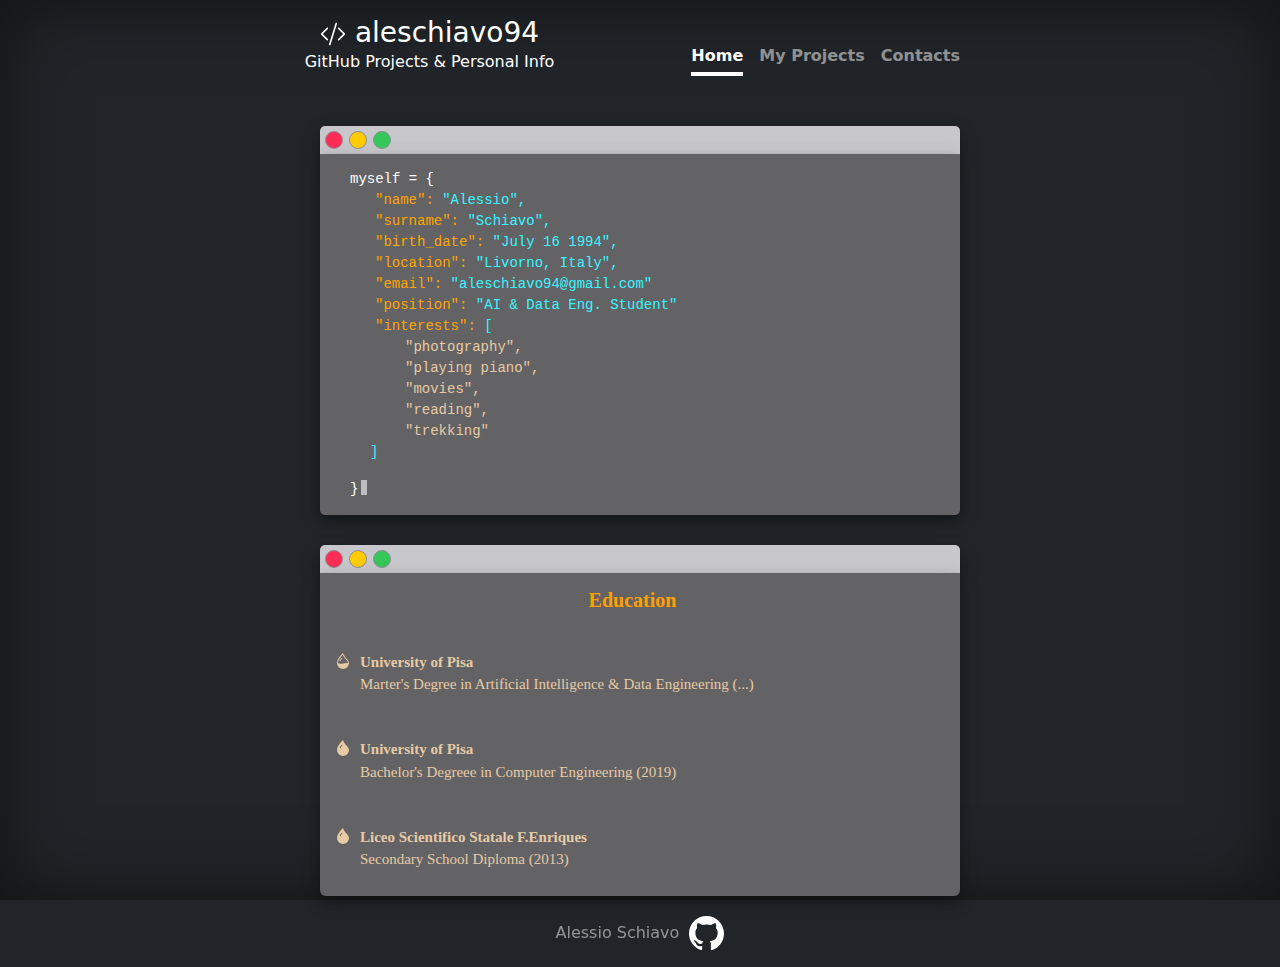
<file: index.html>
<!doctype html>
<html lang="en" class="h-100">
  <head>
    <meta charset="utf-8">
    <meta name="viewport" content="width=device-width, initial-scale=1">
    <meta name="description" content="">
    <meta name="author" content="Alessio Schiavo">
    <meta name="generator" content="Hugo 0.83.1">
    <title>Alessio Schiavo</title>

    <link rel="canonical" href="https://getbootstrap.com/docs/5.0/examples/cover/">

    

    <!-- Bootstrap core CSS -->
<link href="bootstrap.min.css" rel="stylesheet">

    <style>
      .bd-placeholder-img {
        font-size: 1.125rem;
        text-anchor: middle;
        -webkit-user-select: none;
        -moz-user-select: none;
        user-select: none;
      }

      @media (min-width: 768px) {
        .bd-placeholder-img-lg {
          font-size: 3.5rem;
        }
      }
    </style>

    
    <!-- Custom styles for this template -->
    <link href="cover.css" rel="stylesheet">
  </head>
  <body class="d-flex h-100 text-center text-white bg-dark">
    
<div class="cover-container d-flex w-100 h-100 p-3 mx-auto flex-column">
  <header class="mb-auto">
    <div>
      <h3 class="float-md-start mb-0"> 
        <svg xmlns="http://www.w3.org/2000/svg" width="26" height="26" fill="currentColor" class="bi bi-code-slash" viewBox="0 0 16 16">
          <path d="M10.478 1.647a.5.5 0 1 0-.956-.294l-4 13a.5.5 0 0 0 .956.294l4-13zM4.854 4.146a.5.5 0 0 1 0 .708L1.707 8l3.147 3.146a.5.5 0 0 1-.708.708l-3.5-3.5a.5.5 0 0 1 0-.708l3.5-3.5a.5.5 0 0 1 .708 0zm6.292 0a.5.5 0 0 0 0 .708L14.293 8l-3.147 3.146a.5.5 0 0 0 .708.708l3.5-3.5a.5.5 0 0 0 0-.708l-3.5-3.5a.5.5 0 0 0-.708 0z"/>
        </svg>
        aleschiavo94
      </h3>
      <h7 id = "belowNavInfo"> GitHub Projects & Personal Info</h7>
      <nav class="nav nav-masthead justify-content-center float-md-end">
        <a class="nav-link active" aria-current="page" href="#">Home</a>
        <a class="nav-link" href="projects.html">My Projects</a>
        <a class="nav-link" href="contacts.html">Contacts</a>
      </nav>
    </div>
  </header>

  <div>
    <div class="d-flex flex-row" id = "window-header">
      <div class="p-2" id = "window-header-red"></div>
      <div class="p-2" id = "window-header-yellow"></div>
      <div class="p-2" id = "window-header-green"></div>
    </div>
    <div id = "aboutme"> 
      <p id = "aboutme-first-par"> myself = { </p>
      <p class = "aboutme-par"><span class = "aboutme-span-key">"name":</span><span class = "aboutme-span-value"> "Alessio",</span></p>
      <p class = "aboutme-par"><span class = "aboutme-span-key">"surname":</span> <span class = "aboutme-span-value"> "Schiavo",</span></p>         
      <p class = "aboutme-par"><span class = "aboutme-span-key">"birth_date":</span><span class = "aboutme-span-value"> "July 16 1994",</span> </p>
      <p class = "aboutme-par"><span class = "aboutme-span-key">"location":</span><span class = "aboutme-span-value"> "Livorno, Italy",</span> </p>            
      <p class = "aboutme-par"><span class = "aboutme-span-key">"email":</span><span class = "aboutme-span-value"> "aleschiavo94@gmail.com"</span></p> 
      <p class = "aboutme-par"><span class = "aboutme-span-key">"position":</span><span class = "aboutme-span-value"> "AI & Data Eng. Student"</span></p> 
      <p class = "aboutme-par"><span class = "aboutme-span-key">"interests":</span><span class = "aboutme-span-value"> [</span></p> 
      <p class = "aboutme-par-interests">"photography",</p>
      <p class = "aboutme-par-interests">"playing piano",</p>
      <p class = "aboutme-par-interests">"movies",</p>
      <p class = "aboutme-par-interests">"reading",</p>
      <p class = "aboutme-par-interests">"trekking"</p>
      <p id = "aboutme-par-interests-last">]</p>
      
      <p id = aboutme-last-par>}<span class="blink" id="console_cursor"></span></p>
      
    </div>
  </div>

  <div class="d-flex flex-row" id = "window-header">
    <div class="p-2" id = "window-header-red"></div>
    <div class="p-2" id = "window-header-yellow"></div>
    <div class="p-2" id = "window-header-green"></div>
  </div>
  <div id = "education-wrapper" >
    <div id = "education">
        <h3 class = "section-title"> Education </h3>
        <ul class="list-group">
            <li class="list-item">
              <svg id = "half-full-drop" xmlns="http://www.w3.org/2000/svg" width="16" height="16" fill="currentColor" class="bi bi-droplet-half" viewBox="0 0 16 16">
                <path fill-rule="evenodd" d="M7.21.8C7.69.295 8 0 8 0c.109.363.234.708.371 1.038.812 1.946 2.073 3.35 3.197 4.6C12.878 7.096 14 8.345 14 10a6 6 0 0 1-12 0C2 6.668 5.58 2.517 7.21.8zm.413 1.021A31.25 31.25 0 0 0 5.794 3.99c-.726.95-1.436 2.008-1.96 3.07C3.304 8.133 3 9.138 3 10c0 0 2.5 1.5 5 .5s5-.5 5-.5c0-1.201-.796-2.157-2.181-3.7l-.03-.032C9.75 5.11 8.5 3.72 7.623 1.82z"/>
                <path fill-rule="evenodd" d="M4.553 7.776c.82-1.641 1.717-2.753 2.093-3.13l.708.708c-.29.29-1.128 1.311-1.907 2.87l-.894-.448z"/>
              </svg>
                <p class = "list-item-title">

                    University of Pisa</p>
                <p class = "list-item-subtitle">Marter's Degree in Artificial Intelligence & Data Engineering (...) </p>
            </li>
            <li class="list-item">
              <svg id = "full-drop" xmlns="http://www.w3.org/2000/svg" width="16" height="16" fill="currentColor" class="bi bi-droplet-fill" viewBox="0 0 16 16">
                <path fill-rule="evenodd" d="M8 16a6 6 0 0 0 6-6c0-1.655-1.122-2.904-2.432-4.362C10.254 4.176 8.75 2.503 8 0c0 0-6 5.686-6 10a6 6 0 0 0 6 6zM6.646 4.646c-.376.377-1.272 1.489-2.093 3.13l.894.448c.78-1.559 1.616-2.58 1.907-2.87l-.708-.708z"/>
            </svg>
                <p class = "list-item-title">
                    University of Pisa</p>
                <p class = "list-item-subtitle">Bachelor's Degreee in Computer Engineering (2019) </p>
            </li>
            <li class="list-item">
              <svg id = "full-drop" xmlns="http://www.w3.org/2000/svg" width="16" height="16" fill="currentColor" class="bi bi-droplet-fill" viewBox="0 0 16 16">
                <path fill-rule="evenodd" d="M8 16a6 6 0 0 0 6-6c0-1.655-1.122-2.904-2.432-4.362C10.254 4.176 8.75 2.503 8 0c0 0-6 5.686-6 10a6 6 0 0 0 6 6zM6.646 4.646c-.376.377-1.272 1.489-2.093 3.13l.894.448c.78-1.559 1.616-2.58 1.907-2.87l-.708-.708z"/>
              </svg>
                <p class = "list-item-title">
                    Liceo Scientifico Statale F.Enriques
                </p>
                <p class = "list-item-subtitle">Secondary School Diploma (2013)</p>
            </li>
        </ul>

        <h3 class = "section-title"> Licenses & Certifications </h3>
        <ul class="list-group">
          <li class="list-item">
            <svg id = "full-drop" xmlns="http://www.w3.org/2000/svg" width="16" height="16" fill="currentColor" class="bi bi-droplet-fill" viewBox="0 0 16 16">
              <path fill-rule="evenodd" d="M8 16a6 6 0 0 0 6-6c0-1.655-1.122-2.904-2.432-4.362C10.254 4.176 8.75 2.503 8 0c0 0-6 5.686-6 10a6 6 0 0 0 6 6zM6.646 4.646c-.376.377-1.272 1.489-2.093 3.13l.894.448c.78-1.559 1.616-2.58 1.907-2.87l-.708-.708z"/>
            </svg>
            <p class = "list-item-title">
                  Cambridge Assessment English </p>
            <p class = "list-item-subtitle">Certified in Advanced English CEFR C1 Level</p>
            <p class = "list-item-subtitle">(Awarded grade B with 194/210 score)</p>
            <p class = "list-item-subtitle">Issued October 2019</p>
        </li>
        <li class="list-item">
          <svg id = "full-drop" xmlns="http://www.w3.org/2000/svg" width="16" height="16" fill="currentColor" class="bi bi-droplet-fill" viewBox="0 0 16 16">
            <path fill-rule="evenodd" d="M8 16a6 6 0 0 0 6-6c0-1.655-1.122-2.904-2.432-4.362C10.254 4.176 8.75 2.503 8 0c0 0-6 5.686-6 10a6 6 0 0 0 6 6zM6.646 4.646c-.376.377-1.272 1.489-2.093 3.13l.894.448c.78-1.559 1.616-2.58 1.907-2.87l-.708-.708z"/>
         </svg>
            <p class = "list-item-title">
                AICA</p>
            <p class = "list-item-subtitle">European Computer Driving License (2012) </p>
        </li>
        </ul>

        <h3 class = "section-title"> Pubblications </h3>
        <ul class="list-group">
          <li class="list-item">
            <svg id = "full-drop" xmlns="http://www.w3.org/2000/svg" width="16" height="16" fill="currentColor" class="bi bi-droplet-fill" viewBox="0 0 16 16">
              <path fill-rule="evenodd" d="M8 16a6 6 0 0 0 6-6c0-1.655-1.122-2.904-2.432-4.362C10.254 4.176 8.75 2.503 8 0c0 0-6 5.686-6 10a6 6 0 0 0 6 6zM6.646 4.646c-.376.377-1.272 1.489-2.093 3.13l.894.448c.78-1.559 1.616-2.58 1.907-2.87l-.708-.708z"/>
            </svg>
            <a id = "pubblication-anchor" href="https://arxiv.org/abs/2105.01147" target="_blank">
                <p class = "list-item-title">
                    arXiv:2105.01147</p>
            </a>
            <p class = "list-item-subtitle">A.Schiavo, F.Minutella, M.Daole, M.Gomèz Gomèz</p>
            <p class = "list-item-subtitle">“Sketches image analysis: Web image search engine using LSH index and</p>
            <p class = "list-item-subtitle"> DNN InceptionV3”</p>
            <p class = "list-item-subtitle"> May 2021</p>
        </li>
        </ul>

        <h3 class = "section-title"> About me </h3>
        <ul class="list-group">
          <li class="list-item">
            <svg id = "full-drop" xmlns="http://www.w3.org/2000/svg" width="16" height="16" fill="currentColor" class="bi bi-droplet-fill" viewBox="0 0 16 16">
              <path fill-rule="evenodd" d="M8 16a6 6 0 0 0 6-6c0-1.655-1.122-2.904-2.432-4.362C10.254 4.176 8.75 2.503 8 0c0 0-6 5.686-6 10a6 6 0 0 0 6 6zM6.646 4.646c-.376.377-1.272 1.489-2.093 3.13l.894.448c.78-1.559 1.616-2.58 1.907-2.87l-.708-.708z"/>
           </svg>
            <a id = "pubblication-anchor" href="https://arxiv.org/abs/2105.01147" target="_blank">
                <p class = "list-item-title">
                I'm curious and enthusiastic about AI algorithms. 
                <p class = "list-item-subtitle">Currently I am particularly fashinated by Computer Vision applications as </p>
                <p class = "list-item-subtitle">I believe this technology is a major enabler for improving daily life conditions</p>
                <p class = "list-item-subtitle">in several fields such as medicine, self-driving-cars, security, </p>
                <p class = "list-item-subtitle"> NLP and many others. </p>
            </a>
        </li>
        </ul>
    </div>
  </div>

  <footer class="mt-auto text-white-50">
    <p>Alessio Schiavo 
      <a id = "github-icon" href="https://github.com/aleschiavo94" target="_blank" class="text-white">
          <svg xmlns="http://www.w3.org/2000/svg" width="35" height="35" fill="currentColor" class="bi bi-github" viewBox="0 0 16 16">
              <path d="M8 0C3.58 0 0 3.58 0 8c0 3.54 2.29 6.53 5.47 7.59.4.07.55-.17.55-.38 0-.19-.01-.82-.01-1.49-2.01.37-2.53-.49-2.69-.94-.09-.23-.48-.94-.82-1.13-.28-.15-.68-.52-.01-.53.63-.01 1.08.58 1.23.82.72 1.21 1.87.87 2.33.66.07-.52.28-.87.51-1.07-1.78-.2-3.64-.89-3.64-3.95 0-.87.31-1.59.82-2.15-.08-.2-.36-1.02.08-2.12 0 0 .67-.21 2.2.82.64-.18 1.32-.27 2-.27.68 0 1.36.09 2 .27 1.53-1.04 2.2-.82 2.2-.82.44 1.1.16 1.92.08 2.12.51.56.82 1.27.82 2.15 0 3.07-1.87 3.75-3.65 3.95.29.25.54.73.54 1.48 0 1.07-.01 1.93-.01 2.2 0 .21.15.46.55.38A8.012 8.012 0 0 0 16 8c0-4.42-3.58-8-8-8z"/>
          </svg>
      </a>
      <a href="https://twitter.com/mdo" class="text-white"></a>
  </p>
  </footer>
</div>


    
  </body>
</html>
</file>
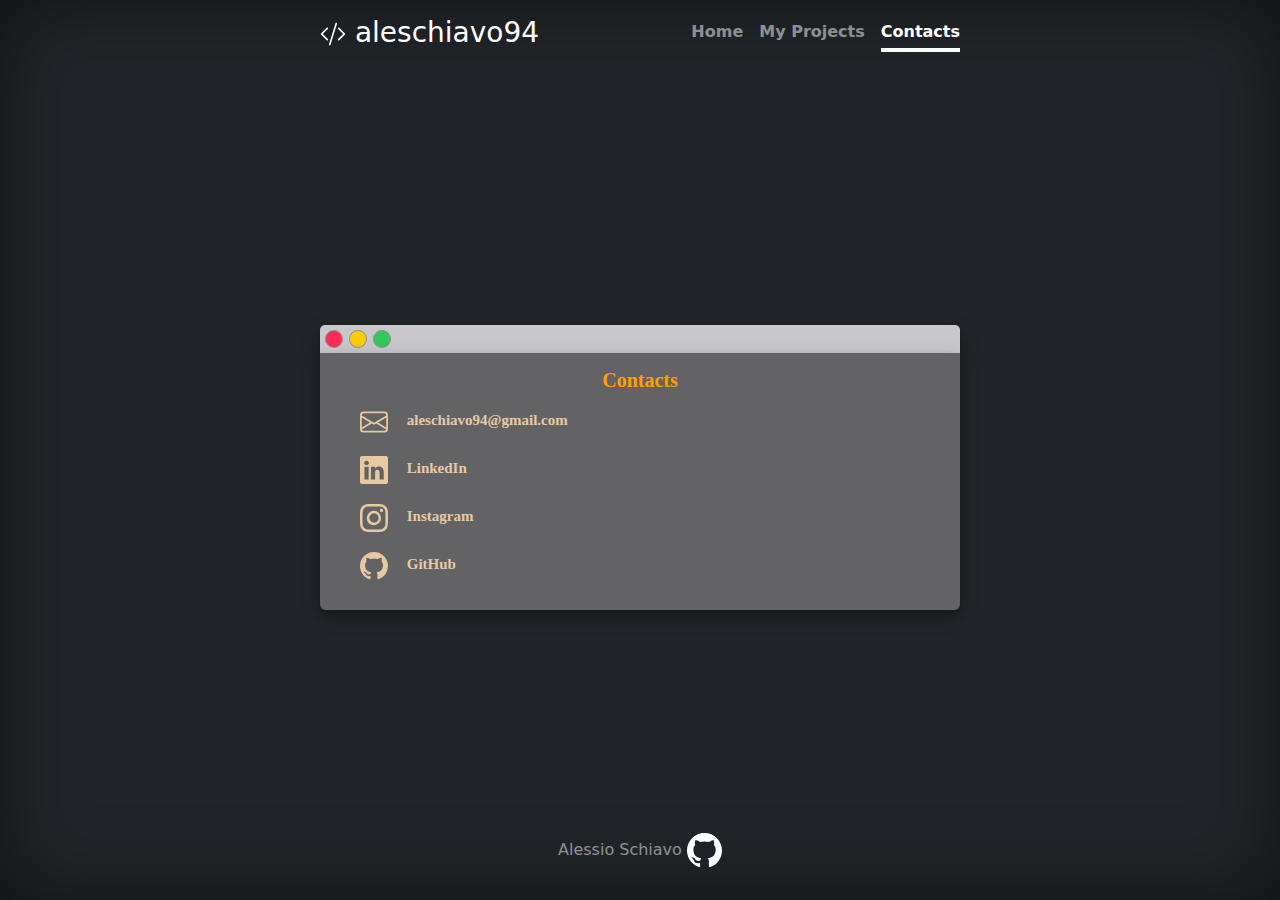
<file: contacts.html>
<!doctype html>
<html lang="en" class="h-100">
  <head>
    <meta charset="utf-8">
    <meta name="viewport" content="width=device-width, initial-scale=1">
    <meta name="description" content="">
    <meta name="author" content="Alessio Schiavo">
    <meta name="generator" content="Hugo 0.83.1">
    <title>Alessio Schiavo</title>
    <link rel="canonical" href="https://getbootstrap.com/docs/5.0/examples/cover/">

    

    <!-- Bootstrap core CSS -->
<link href="bootstrap.min.css" rel="stylesheet">

    <style>
      .bd-placeholder-img {
        font-size: 1.125rem;
        text-anchor: middle;
        -webkit-user-select: none;
        -moz-user-select: none;
        user-select: none;
      }

      @media (min-width: 768px) {
        .bd-placeholder-img-lg {
          font-size: 3.5rem;
        }
      }
    </style>

    
    <!-- Custom styles for this template -->
    <link href="contacts.css" rel="stylesheet">
  </head>
  <body class="d-flex h-100 text-center text-white bg-dark">
    
<div class="cover-container d-flex w-100 h-100 p-3 mx-auto flex-column">
  <header class="mb-auto">
    <div>
      <h3 class="float-md-start mb-0"> 
        <svg xmlns="http://www.w3.org/2000/svg" width="26" height="26" fill="currentColor" class="bi bi-code-slash" viewBox="0 0 16 16">
          <path d="M10.478 1.647a.5.5 0 1 0-.956-.294l-4 13a.5.5 0 0 0 .956.294l4-13zM4.854 4.146a.5.5 0 0 1 0 .708L1.707 8l3.147 3.146a.5.5 0 0 1-.708.708l-3.5-3.5a.5.5 0 0 1 0-.708l3.5-3.5a.5.5 0 0 1 .708 0zm6.292 0a.5.5 0 0 0 0 .708L14.293 8l-3.147 3.146a.5.5 0 0 0 .708.708l3.5-3.5a.5.5 0 0 0 0-.708l-3.5-3.5a.5.5 0 0 0-.708 0z"/>
        </svg>
        aleschiavo94
      </h3>
      <nav class="nav nav-masthead justify-content-center float-md-end">
        <a class="nav-link" href="index.html">Home</a>
        <a class="nav-link"  href="projects.html">My Projects</a>
        <a class="nav-link active" aria-current="page" href="#">Contacts</a>
      </nav>
    </div>
  </header>

  <div class="d-flex flex-row" id = "window-header">
    <div class="p-2" id = "window-header-red"></div>
    <div class="p-2" id = "window-header-yellow"></div>
    <div class="p-2" id = "window-header-green"></div>
  </div>
  <div id = "contacts-wrapper" >
    <div id = "contacts">
        <h3 class = "section-title"> Contacts </h3>
        <ul class="list-group">
          <li class="list-item">
              <a class = "contacts-icon" href="#" target="_blank">
                  <p class = "list-item-title">
                    <svg class = "svg-icon" xmlns="http://www.w3.org/2000/svg" width="28" height="28" fill="currentColor" class="bi bi-envelope" viewBox="0 0 16 16">
                      <path d="M0 4a2 2 0 0 1 2-2h12a2 2 0 0 1 2 2v8a2 2 0 0 1-2 2H2a2 2 0 0 1-2-2V4zm2-1a1 1 0 0 0-1 1v.217l7 4.2 7-4.2V4a1 1 0 0 0-1-1H2zm13 2.383-4.758 2.855L15 11.114v-5.73zm-.034 6.878L9.271 8.82 8 9.583 6.728 8.82l-5.694 3.44A1 1 0 0 0 2 13h12a1 1 0 0 0 .966-.739zM1 11.114l4.758-2.876L1 5.383v5.73z"/>
                    </svg>
                      aleschiavo94@gmail.com</p>
              </a>
          </li>
          <li class="list-item">
            <a class = "contacts-icon" href="https://www.linkedin.com/in/alessio-schiavo-146558211/" target="_blank">
                <p class = "list-item-title">
                  <svg class = "svg-icon" xmlns="http://www.w3.org/2000/svg" width="28" height="28" fill="currentColor" class="bi bi-linkedin" viewBox="0 0 16 16">
                    <path d="M0 1.146C0 .513.526 0 1.175 0h13.65C15.474 0 16 .513 16 1.146v13.708c0 .633-.526 1.146-1.175 1.146H1.175C.526 16 0 15.487 0 14.854V1.146zm4.943 12.248V6.169H2.542v7.225h2.401zm-1.2-8.212c.837 0 1.358-.554 1.358-1.248-.015-.709-.52-1.248-1.342-1.248-.822 0-1.359.54-1.359 1.248 0 .694.521 1.248 1.327 1.248h.016zm4.908 8.212V9.359c0-.216.016-.432.08-.586.173-.431.568-.878 1.232-.878.869 0 1.216.662 1.216 1.634v3.865h2.401V9.25c0-2.22-1.184-3.252-2.764-3.252-1.274 0-1.845.7-2.165 1.193v.025h-.016a5.54 5.54 0 0 1 .016-.025V6.169h-2.4c.03.678 0 7.225 0 7.225h2.4z"/>
                  </svg>
                    LinkedIn</p>
            </a>
          </li>
          <li class="list-item">
            <a class = "contacts-icon" href="https://www.instagram.com/aleschiavo94/" target="_blank">
                <p class = "list-item-title">
                  <svg class = "svg-icon" xmlns="http://www.w3.org/2000/svg" width="28" height="28" fill="currentColor" class="bi bi-instagram" viewBox="0 0 16 16">
                    <path d="M8 0C5.829 0 5.556.01 4.703.048 3.85.088 3.269.222 2.76.42a3.917 3.917 0 0 0-1.417.923A3.927 3.927 0 0 0 .42 2.76C.222 3.268.087 3.85.048 4.7.01 5.555 0 5.827 0 8.001c0 2.172.01 2.444.048 3.297.04.852.174 1.433.372 1.942.205.526.478.972.923 1.417.444.445.89.719 1.416.923.51.198 1.09.333 1.942.372C5.555 15.99 5.827 16 8 16s2.444-.01 3.298-.048c.851-.04 1.434-.174 1.943-.372a3.916 3.916 0 0 0 1.416-.923c.445-.445.718-.891.923-1.417.197-.509.332-1.09.372-1.942C15.99 10.445 16 10.173 16 8s-.01-2.445-.048-3.299c-.04-.851-.175-1.433-.372-1.941a3.926 3.926 0 0 0-.923-1.417A3.911 3.911 0 0 0 13.24.42c-.51-.198-1.092-.333-1.943-.372C10.443.01 10.172 0 7.998 0h.003zm-.717 1.442h.718c2.136 0 2.389.007 3.232.046.78.035 1.204.166 1.486.275.373.145.64.319.92.599.28.28.453.546.598.92.11.281.24.705.275 1.485.039.843.047 1.096.047 3.231s-.008 2.389-.047 3.232c-.035.78-.166 1.203-.275 1.485a2.47 2.47 0 0 1-.599.919c-.28.28-.546.453-.92.598-.28.11-.704.24-1.485.276-.843.038-1.096.047-3.232.047s-2.39-.009-3.233-.047c-.78-.036-1.203-.166-1.485-.276a2.478 2.478 0 0 1-.92-.598 2.48 2.48 0 0 1-.6-.92c-.109-.281-.24-.705-.275-1.485-.038-.843-.046-1.096-.046-3.233 0-2.136.008-2.388.046-3.231.036-.78.166-1.204.276-1.486.145-.373.319-.64.599-.92.28-.28.546-.453.92-.598.282-.11.705-.24 1.485-.276.738-.034 1.024-.044 2.515-.045v.002zm4.988 1.328a.96.96 0 1 0 0 1.92.96.96 0 0 0 0-1.92zm-4.27 1.122a4.109 4.109 0 1 0 0 8.217 4.109 4.109 0 0 0 0-8.217zm0 1.441a2.667 2.667 0 1 1 0 5.334 2.667 2.667 0 0 1 0-5.334z"/>
                  </svg>
                    Instagram</p>
            </a>
          </li>
        <li class="list-item">
          <a class = "contacts-icon" href="https://github.com/aleschiavo94" target="_blank">
              <p class = "list-item-title">
                <svg class = "svg-icon" xmlns="http://www.w3.org/2000/svg" width="28" height="28" fill="currentColor" class="bi bi-github" viewBox="0 0 16 16">
                  <path d="M8 0C3.58 0 0 3.58 0 8c0 3.54 2.29 6.53 5.47 7.59.4.07.55-.17.55-.38 0-.19-.01-.82-.01-1.49-2.01.37-2.53-.49-2.69-.94-.09-.23-.48-.94-.82-1.13-.28-.15-.68-.52-.01-.53.63-.01 1.08.58 1.23.82.72 1.21 1.87.87 2.33.66.07-.52.28-.87.51-1.07-1.78-.2-3.64-.89-3.64-3.95 0-.87.31-1.59.82-2.15-.08-.2-.36-1.02.08-2.12 0 0 .67-.21 2.2.82.64-.18 1.32-.27 2-.27.68 0 1.36.09 2 .27 1.53-1.04 2.2-.82 2.2-.82.44 1.1.16 1.92.08 2.12.51.56.82 1.27.82 2.15 0 3.07-1.87 3.75-3.65 3.95.29.25.54.73.54 1.48 0 1.07-.01 1.93-.01 2.2 0 .21.15.46.55.38A8.012 8.012 0 0 0 16 8c0-4.42-3.58-8-8-8z"/>
                </svg>
                  GitHub</p>
          </a>
        </li>
      </ul>
    </div>
  </div>

  <footer class="mt-auto text-white-50">
    <p>Alessio Schiavo 
      <a id = "github-icon" href="https://github.com/aleschiavo94" target="_blank" class="text-white">
          <svg xmlns="http://www.w3.org/2000/svg" width="35" height="35" fill="currentColor" class="bi bi-github" viewBox="0 0 16 16">
              <path d="M8 0C3.58 0 0 3.58 0 8c0 3.54 2.29 6.53 5.47 7.59.4.07.55-.17.55-.38 0-.19-.01-.82-.01-1.49-2.01.37-2.53-.49-2.69-.94-.09-.23-.48-.94-.82-1.13-.28-.15-.68-.52-.01-.53.63-.01 1.08.58 1.23.82.72 1.21 1.87.87 2.33.66.07-.52.28-.87.51-1.07-1.78-.2-3.64-.89-3.64-3.95 0-.87.31-1.59.82-2.15-.08-.2-.36-1.02.08-2.12 0 0 .67-.21 2.2.82.64-.18 1.32-.27 2-.27.68 0 1.36.09 2 .27 1.53-1.04 2.2-.82 2.2-.82.44 1.1.16 1.92.08 2.12.51.56.82 1.27.82 2.15 0 3.07-1.87 3.75-3.65 3.95.29.25.54.73.54 1.48 0 1.07-.01 1.93-.01 2.2 0 .21.15.46.55.38A8.012 8.012 0 0 0 16 8c0-4.42-3.58-8-8-8z"/>
          </svg>
      </a>
  </p>
  </footer>
</div>


    
  </body>
</html>
</file>
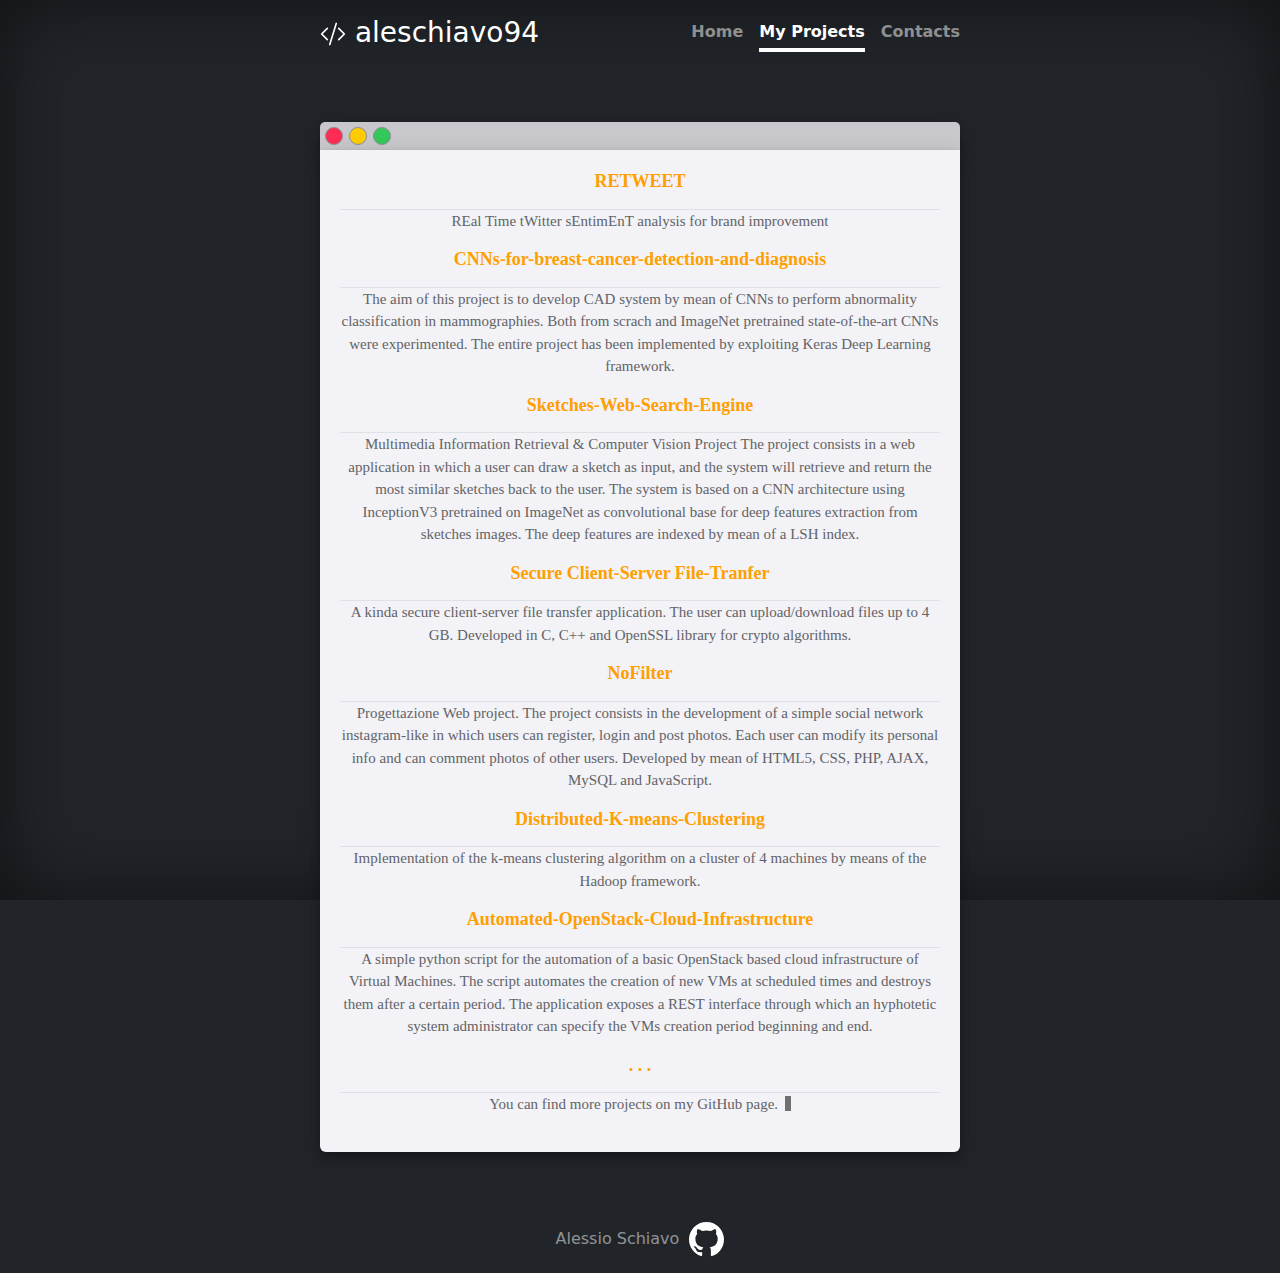
<file: projects.html>
<!doctype html>
<html lang="en" class="h-100">
  <head>
    <meta charset="utf-8">
    <meta name="viewport" content="width=device-width, initial-scale=1">
    <meta name="description" content="">
    <meta name="author" content="Alessio Schiavo">
    <meta name="generator" content="Hugo 0.83.1">
    <title>Alessio Schiavo</title>

    <link rel="canonical" href="https://getbootstrap.com/docs/5.0/examples/cover/">

    

    <!-- Bootstrap core CSS -->
<link href="bootstrap.min.css" rel="stylesheet">

    <style>
      .bd-placeholder-img {
        font-size: 1.125rem;
        text-anchor: middle;
        -webkit-user-select: none;
        -moz-user-select: none;
        user-select: none;
      }

      @media (min-width: 768px) {
        .bd-placeholder-img-lg {
          font-size: 3.5rem;
        }
      }
    </style>

    
    <!-- Custom styles for this template -->
    <link href="projects.css" rel="stylesheet">
  </head>
  <body class="d-flex h-100 text-center text-white bg-dark">
    
<div class="cover-container d-flex w-100 h-100 p-3 mx-auto flex-column">
  <header class="mb-auto">
    <div>
      <h3 class="float-md-start mb-0"> 
        <svg xmlns="http://www.w3.org/2000/svg" width="26" height="26" fill="currentColor" class="bi bi-code-slash" viewBox="0 0 16 16">
          <path d="M10.478 1.647a.5.5 0 1 0-.956-.294l-4 13a.5.5 0 0 0 .956.294l4-13zM4.854 4.146a.5.5 0 0 1 0 .708L1.707 8l3.147 3.146a.5.5 0 0 1-.708.708l-3.5-3.5a.5.5 0 0 1 0-.708l3.5-3.5a.5.5 0 0 1 .708 0zm6.292 0a.5.5 0 0 0 0 .708L14.293 8l-3.147 3.146a.5.5 0 0 0 .708.708l3.5-3.5a.5.5 0 0 0 0-.708l-3.5-3.5a.5.5 0 0 0-.708 0z"/>
        </svg>
        aleschiavo94
      </h3>
      <nav class="nav nav-masthead justify-content-center float-md-end">
        <a class="nav-link" href="index.html">Home</a>
        <a class="nav-link active" aria-current="page" href="#">My Projects</a>
        <a class="nav-link" href="contacts.html">Contacts</a>
      </nav>
    </div>
  </header>

  <div class="d-flex flex-row" id = "window-header">
    <div class="p-2" id = "window-header-red"></div>
    <div class="p-2" id = "window-header-yellow"></div>
    <div class="p-2" id = "window-header-green"></div>
  </div>
  <div id = "projects-wrapper" >
    <div id = "project-1">
        <a class = "project-title-anchor" href="https://github.com/aleschiavo94/RETWEET" target="_blank">
            <p class="pb-3 mb-0 small lh-sm border-bottom">
            <strong class = "project-title" class="d-block text-gray-dark">RETWEET</strong>
            </p>
        </a>
      <p class = "project-description"> REal Time tWitter sEntimEnT analysis for brand improvement</p>
    </div>
    <div id = "project-2">
        <a class = "project-title-anchor" href="https://github.com/aleschiavo94/CNNs-for-breast-cancer-detection-and-diagnosis" target="_blank">
            <p class="pb-3 mb-0 small lh-sm border-bottom">
            <strong class = "project-title" class="d-block text-gray-dark">CNNs-for-breast-cancer-detection-and-diagnosis</strong>
            </p>
        </a>
        <p class = "project-description"> The aim of this project is to develop CAD system by mean of CNNs to perform abnormality
            classification in mammographies. Both from scrach and ImageNet pretrained state-of-the-art CNNs were experimented.
            The entire project has been implemented by exploiting Keras Deep Learning framework.
        </p>
    </div>
    <div id = "project-3">
        <a class = "project-title-anchor" href="https://github.com/aleschiavo94/Sketches-Web-Search-Engine" target="_blank">
            <p class="pb-3 mb-0 small lh-sm border-bottom">
            <strong class = "project-title" class="d-block text-gray-dark">Sketches-Web-Search-Engine</strong>
            </p>
        </a>
        <p class = "project-description"> Multimedia Information Retrieval & Computer Vision Project
            The project consists in a web application in which a user can draw a sketch as input, 
            and the system will retrieve and return the most similar sketches back to the user. 
            The system is based on a CNN architecture using InceptionV3 pretrained on ImageNet as 
            convolutional base for deep features extraction from sketches images. The deep features 
            are indexed by mean of a LSH index. 
        </p>
    </div>      
    <div id = "project-4">
        <a class = "project-title-anchor" href="https://github.com/aleschiavo94/Secure-File-Transfer" target="_blank">
            <p class="pb-3 mb-0 small lh-sm border-bottom">
            <strong class = "project-title" class="d-block text-gray-dark">Secure Client-Server File-Tranfer</strong>
            </p>
        </a>
        <p class = "project-description"> A kinda secure client-server file transfer application. 
            The user can upload/download files up to 4 GB. Developed in C, C++ and OpenSSL library for crypto algorithms.
        </p>
    </div>       
    <div id = "project-4">
        <a class = "project-title-anchor" href="https://github.com/aleschiavo94/NoFilter-Website" target="_blank">
            <p class="pb-3 mb-0 small lh-sm border-bottom">
            <strong class = "project-title" class="d-block text-gray-dark">NoFilter</strong>
            </p>
        </a>
        <p class = "project-description"> Progettazione Web project. The project consists in the 
            development of a simple social network instagram-like in which users can register, login and
            post photos. Each user can modify its personal info and can comment photos of other users. 
            Developed by mean of HTML5, CSS, PHP, AJAX, MySQL and JavaScript. 
        </p>
    </div>
    <div id = "project-5">
        <a class = "project-title-anchor" href="https://github.com/aleschiavo94/Distributed-K-means-Clustering" target="_blank">
            <p class="pb-3 mb-0 small lh-sm border-bottom">
            <strong class = "project-title" class="d-block text-gray-dark">Distributed-K-means-Clustering</strong>
            </p>
        </a>
        <p class = "project-description"> Implementation of the k-means clustering algorithm on a cluster of 
            4 machines by means of the Hadoop framework. 
        </p>
    </div>
    <div id = "project-6">
        <a class = "project-title-anchor" href="https://github.com/aleschiavo94/Automated-OpenStack-Cloud-Infrastructure" target="_blank">
            <p class="pb-3 mb-0 small lh-sm border-bottom">
            <strong class = "project-title" class="d-block text-gray-dark">Automated-OpenStack-Cloud-Infrastructure</strong>
            </p>
        </a>
        <p class = "project-description"> A simple python script for the automation of a basic OpenStack based 
            cloud infrastructure of Virtual Machines. The script automates the creation of new VMs at scheduled times
            and destroys them after a certain period. The application exposes a REST interface through which an hyphotetic 
            system administrator can specify the VMs creation period beginning and end.
        </p>
    </div> 
    <div id = "project-7">
        <a class = "project-title-anchor" href="">
            <p class="pb-3 mb-0 small lh-sm border-bottom">
            <strong class = "project-title" class="d-block text-gray-dark">. . .</strong>
            </p>
        </a>
        <p class = "project-description"> You can find more projects on my GitHub page.
          <span class="blink" id="console_cursor"></span>
        </p>
    </div>                  
  </div>

  <footer class="mt-auto text-white-50">
    <p>Alessio Schiavo 
        <a id = "github-icon" href="https://github.com/aleschiavo94" target="_blank" class="text-white">
            <svg xmlns="http://www.w3.org/2000/svg" width="35" height="35" fill="currentColor" class="bi bi-github" viewBox="0 0 16 16">
                <path d="M8 0C3.58 0 0 3.58 0 8c0 3.54 2.29 6.53 5.47 7.59.4.07.55-.17.55-.38 0-.19-.01-.82-.01-1.49-2.01.37-2.53-.49-2.69-.94-.09-.23-.48-.94-.82-1.13-.28-.15-.68-.52-.01-.53.63-.01 1.08.58 1.23.82.72 1.21 1.87.87 2.33.66.07-.52.28-.87.51-1.07-1.78-.2-3.64-.89-3.64-3.95 0-.87.31-1.59.82-2.15-.08-.2-.36-1.02.08-2.12 0 0 .67-.21 2.2.82.64-.18 1.32-.27 2-.27.68 0 1.36.09 2 .27 1.53-1.04 2.2-.82 2.2-.82.44 1.1.16 1.92.08 2.12.51.56.82 1.27.82 2.15 0 3.07-1.87 3.75-3.65 3.95.29.25.54.73.54 1.48 0 1.07-.01 1.93-.01 2.2 0 .21.15.46.55.38A8.012 8.012 0 0 0 16 8c0-4.42-3.58-8-8-8z"/>
            </svg>
        </a>
        <a href="https://twitter.com/mdo" class="text-white"></a>
    </p>
  </footer>
</div>


    
  </body>
</html>
</file>
<file: cover.css>
/*
 * Globals
 */


/* Custom default button */
.btn-secondary,
.btn-secondary:hover,
.btn-secondary:focus {
  color: #333;
  text-shadow: none; /* Prevent inheritance from `body` */
}


/*
 * Base structure
 */

body {
  box-shadow: inset 0 0 5rem rgba(0, 0, 0, .5);
}

.cover-container {
  max-width: 42em;
}

.mb-auto {
  margin-bottom: 50px!important;
}

/*
 * Header
 */

.nav-masthead .nav-link {
  padding: .25rem 0;
  font-weight: 700;
  color: rgba(255, 255, 255, .5);
  background-color: transparent;
  border-bottom: .25rem solid transparent;
}

.nav-masthead .nav-link:hover,
.nav-masthead .nav-link:focus {
  border-bottom-color: rgba(255, 255, 255, .25);
}

.nav-masthead .nav-link + .nav-link {
  margin-left: 1rem;
}

.nav-masthead .active {
  color: #fff;
  border-bottom-color: #fff;
}

#belowNavInfo {
  position: relative;
  top: 34px;
  display: block;
  right: 320px;
}

#home-first-div {
  background-color: #fff;
}

#info-dictionary {
  text-align: center;
  color: black;
}


#window-header {
  background-color: rgB(199, 199, 204);
  width: auto;
  height: auto;
  padding: 5px;
  border-top-left-radius: 5px;
  border-top-right-radius: 5px;
  border-bottom-right-radius: 0px;
  border-bottom-left-radius: 0px;
  box-shadow: 0 6px 10px 0 rgba(0, 0, 0, 0.2), 0 6px 20px 0 rgba(0, 0, 0, 0.19);
}

#window-header-red {
  background-color: rgb(255, 45,85);
}

#window-header-yellow {
  background-color: rgb(255, 204, 0);
}

#window-header-green {
  background-color: rgb(52, 199, 89);
}


.p-2 {
  height: 15px;
  margin-right: 6px;
  width: 15px;
  background-color: #555;
  border-radius: 50%;
  /*box-shadow: 0 2px 4px 0 rgba(0, 0, 0, 0.2), 0 6px 20px 0 rgba(0, 0, 0, 0.19);*/
  border-style: solid;
  border-width: 1px;
  border-color: rgb(142, 142, 147)
}

#aboutme {
  padding: 15px;
  background-color: rgb(99,99,102);
  border-top-left-radius: 0px;
  border-top-right-radius: 0px;
  border-bottom-right-radius: 5px;
  border-bottom-left-radius: 5px;
  box-shadow: 0 6px 10px 0 rgba(0, 0, 0, 0.2), 0 6px 20px 0 rgba(0, 0, 0, 0.19);
  font-family: menlo, monospace;
  margin-bottom: 30px;
}

#cv {
  padding: 15px;
  background-color: rgb(99,99,102);
  border-top-left-radius: 0px;
  border-top-right-radius: 0px;
  border-bottom-right-radius: 5px;
  border-bottom-left-radius: 5px;
  box-shadow: 0 6px 10px 0 rgba(0, 0, 0, 0.2), 0 6px 20px 0 rgba(0, 0, 0, 0.19);
  font-family: menlo, monospace;
}


#aboutme-first-par {
  color: black;
  font-size: 14px;
  margin-bottom: 0px;
  right: 30px;
  color: #fff;  
  text-align: justify;
  text-indent: 15px;
  font-family: menlo, monospace;
}

.aboutme-par {
  font-size: 14px;
  margin-top: 0;
  margin-bottom: 0;
  text-align: justify;
  text-indent: 40px;
  left: 272px;
  color: #fff;  
  font-family: menlo, monospace;
  
}

.aboutme-par-interests {
  font-size: 14px;
  left: 302px;
  margin-top: 0;
  margin-bottom: 0;
  text-align: justify;
  text-indent: 70px;
  color:rgb(231, 202, 164);
  font-family: menlo, monospace;
}

#aboutme-par-interests-last {
  font-size: 14px;
  right: 43px;
  text-align: justify;
  text-indent: 35px;
  color: rgb(56, 245, 255);
  font-family: menlo, monospace;
}

#aboutme-last-par {
  color: black;
  text-align: justify;
  text-indent: 15px;
  font-size: 14px;
  right: 60px;
  margin-top: 10px;
  margin-bottom: 0px;
  color: #fff;  
  font-family: menlo, monospace;
}

.aboutme-span-key {
  color: orange;
}

.aboutme-span-value {
  color: rgb(56, 245, 255);
}

#console_cursor {
  background: #ffffff96;
  display: inline-block;
  width: 6px;
  height: 15px;
  /* position: absolute; */
  margin-bottom: -2px;
  margin-left: 3px;
  /* display: none; */
} 

.blink {
  animation: blinker 1s linear infinite;
}

@keyframes blinker {
  50% {
    opacity: 0;
  }
}

#github-icon {
  margin-left: 5px;
}

.section-title {
  color: rgb(255, 159, 0);
  font-family: Roboto;
  font-size: 20px;
  font-weight: bolder;
  margin-top: 5px;
  margin-bottom: 16px;
}

#education {
  background-color: rgb(99,99,102);
  border-top-left-radius: 0px;
  border-top-right-radius: 0px;
  border-bottom-right-radius: 6px;
  border-bottom-left-radius: 6px;
  box-shadow: 0 6px 10px 0 rgb(0 0 0 / 20%), 0 6px 20px 0 rgb(0 0 0 / 19%);
  padding-right: 15px;
  margin-bottom: 20px;
  padding-top: 10px;
  overflow: scroll;
  height: 323px;
  overflow-x: hidden;
}

.list-item {
  color: rgb(231, 202, 164);
  font-family: Roboto;
  margin-bottom: 20px;
  margin-left: 40px;
  text-align: justify;
  display: block;
  font-weight: bolder;
  font-size: 15px;
}

.list-item-title {
  margin-bottom: 0px;
}

.list-item-subtitle {
  margin-bottom: 0px;
  font-weight: lighter;
  margin-right: 10px;
  text-align: justify;
}

.fa-school:before {
  content: "\f549";
}

#full-drop {
  position: relative;
  right: 25px;
  top: 20px;
}

#half-full-drop {
  position: relative;
  right: 25px;
  top: 20px;
}

#pubblication-anchor {
  text-decoration: none;
  color: rgb(231, 202, 164);
}

::-webkit-scrollbar {
  background: transparent;
    overflow: visible;
    width: 13px;
  }
  
  ::-webkit-scrollbar-thumb {
    background-color: rgba(0, 0, 0, 0.2);
    
  }
  
  ::-webkit-scrollbar-thumb:hover {
    background: rgba(0, 0, 0, 0.8);
  }
  
  ::-webkit-scrollbar-thumb:horizontal {
    border-width: 4px 6px;
    min-width: 40px;
  }
  
  ::-webkit-scrollbar-thumb:vertical {
    border-width: 6px 4px;
    min-height: 40px;
  }
  
  ::-webkit-scrollbar-track-piece {
    background-color: rgb(99,99,102);
    opacity: 0.5;
  }
  
  ::-webkit-scrollbar-corner {
    background: transparent;
  }
  
  ::-webkit-scrollbar-thumb {
    background-color: #999;
    box-shadow: inset 1px 1px 0 rgba(0,0,0,0.10),inset 0 -1px 0 rgba(0,0,0,0.07);
    border-radius: 3px;
  }
  
  ::-webkit-scrollbar-thumb:hover {
    background-color: rgb(255, 159, 0);
  }
</file>
<file: contacts.css>
/*
 * Globals
 */


/* Custom default button */
.btn-secondary,
.btn-secondary:hover,
.btn-secondary:focus {
  color: #333;
  text-shadow: none; /* Prevent inheritance from `body` */
}


/*
 * Base structure
 */

body {
  box-shadow: inset 0 0 5rem rgba(0, 0, 0, .5);
}

.cover-container {
  max-width: 42em;
}


/*
 * Header
 */

.nav-masthead .nav-link {
  padding: .25rem 0;
  font-weight: 700;
  color: rgba(255, 255, 255, .5);
  background-color: transparent;
  border-bottom: .25rem solid transparent;
}

.nav-masthead .nav-link:hover,
.nav-masthead .nav-link:focus {
  border-bottom-color: rgba(255, 255, 255, .25);
}

.nav-masthead .nav-link + .nav-link {
  margin-left: 1rem;
}

.nav-masthead .active {
  color: #fff;
  border-bottom-color: #fff;
}

#window-header {
    background-color: rgB(199, 199, 204);
    width: auto;
    height: auto;
    padding: 5px;
    border-top-left-radius: 5px;
    border-top-right-radius: 5px;
    border-bottom-right-radius: 0px;
    border-bottom-left-radius: 0px;
    box-shadow: 0 6px 10px 0 rgba(0, 0, 0, 0.2), 0 6px 20px 0 rgba(0, 0, 0, 0.19);
    margin-top: 70px;
  }
  
.p-2 {
    height: 15px;
    margin-right: 6px;
    width: 15px;
    background-color: #555;
    border-radius: 50%;
    /*box-shadow: 0 2px 4px 0 rgba(0, 0, 0, 0.2), 0 6px 20px 0 rgba(0, 0, 0, 0.19);*/
    border-style: solid;
    border-width: 1px;
    border-color: rgb(142, 142, 147)
}
  

#window-header-red {
    background-color: rgb(255, 45,85);
}

#window-header-yellow {
    background-color: rgb(255, 204, 0);
}

#window-header-green {
    background-color: rgb(52, 199, 89);
}

#contacts {
    background-color: rgb(99,99,102);
    border-top-left-radius: 0px;
    border-top-right-radius: 0px;
    border-bottom-right-radius: 6px;
    border-bottom-left-radius: 6px;
    box-shadow: 0 6px 10px 0 rgb(0 0 0 / 20%), 0 6px 20px 0 rgb(0 0 0 / 19%);
    padding-right: 15px;
    margin-bottom: 20px;
    padding-left: 15px;
    padding-bottom: 10px;
}

.section-title {
    color: rgb(255, 159, 0);
    font-family: Roboto;
    font-size: 20px;
    font-weight: bolder;
    padding-top: 10px;
    margin-bottom: 15px;
    padding-top: 15px;
    margin-bottom: 16px;
}

.list-item {
    color: rgb(99, 99, 102);
    font-family: Roboto;
    margin-bottom: 20px;
    margin-left: 40px;
    text-align: justify;
    display: block;
    font-weight: bolder;
    font-size: 15px;
}

.list-item-title {
    margin-bottom: 0px;
}

.list-item-subtitle {
    margin-bottom: 0px;
    font-weight: lighter;
    text-indent: 20px;
}

.svg-icon {
    position: relative;
    right:15px;
}

.contacts-icon {
  text-decoration: none;
  color: rgb(231, 202, 164);
}

.contacts-icon:hover {
  color: white;
}

#half-full-drop {
    position: relative;
    right:15px;
}
</file>
<file: projects.css>
/*
 * Globals
 */


/* Custom default button */
.btn-secondary,
.btn-secondary:hover,
.btn-secondary:focus {
  color: #333;
  text-shadow: none; /* Prevent inheritance from `body` */
}


/*
 * Base structure
 */

body {
  box-shadow: inset 0 0 5rem rgba(0, 0, 0, .5);
}

.cover-container {
  max-width: 42em;
}


/*
 * Header
 */

.nav-masthead .nav-link {
  padding: .25rem 0;
  font-weight: 700;
  color: rgba(255, 255, 255, .5);
  background-color: transparent;
  border-bottom: .25rem solid transparent;
}

.nav-masthead .nav-link:hover,
.nav-masthead .nav-link:focus {
  border-bottom-color: rgba(255, 255, 255, .25);
}

.nav-masthead .nav-link + .nav-link {
  margin-left: 1rem;
}

.nav-masthead .active {
  color: #fff;
  border-bottom-color: #fff;
}

#projects-wrapper {
    background-color: rgb(242, 242, 247);
    padding: 20px;
    border-top-left-radius: 0px;
    border-top-right-radius: 0px;
    border-bottom-right-radius: 6px;
    border-bottom-left-radius: 6px;
    box-shadow: 0 6px 10px 0 rgba(0, 0, 0, 0.2), 0 6px 20px 0 rgba(0, 0, 0, 0.19);
    margin-bottom: 70px;
}

.project-title {
    text-align: center;
    color: rgb(255, 159, 0);
    font-size: 18px;
    font-family: Roboto;
}

.project-description {
    display: block;
    position: relative;
    text-align: center;
    color:rgb(99, 99, 102);
    font-size: 15px;
    font-family: Roboto;
}

.project-title-anchor {
    text-decoration: none;
}

#github-icon {
    margin-left: 5px;
}

#window-header {
  background-color: rgB(199, 199, 204);
  width: auto;
  height: auto;
  padding: 5px;
  border-top-left-radius: 5px;
  border-top-right-radius: 5px;
  border-bottom-right-radius: 0px;
  border-bottom-left-radius: 0px;
  box-shadow: 0 6px 10px 0 rgba(0, 0, 0, 0.2), 0 6px 20px 0 rgba(0, 0, 0, 0.19);
  margin-top: 70px;
}

#window-header-red {
  background-color: rgb(255, 45,85);
}

#window-header-yellow {
  background-color: rgb(255, 204, 0);
}

#window-header-green {
  background-color: rgb(52, 199, 89);
}

.p-2 {
  height: 15px;
  margin-right: 6px;
  width: 15px;
  background-color: #555;
  border-radius: 50%;
  /*box-shadow: 0 2px 4px 0 rgba(0, 0, 0, 0.2), 0 6px 20px 0 rgba(0, 0, 0, 0.19);*/
  border-style: solid;
  border-width: 1px;
  border-color: rgb(142, 142, 147)
}

#console_cursor {
  background: #13131396;
  display: inline-block;
  width: 6px;
  height: 15px;
  /* position: absolute; */
  margin-bottom: -2px;
  margin-left: 3px;
  /* display: none; */
} 

.blink {
  animation: blinker 1s linear infinite;
}

@keyframes blinker {
  50% {
    opacity: 0;
  }
}
</file>
